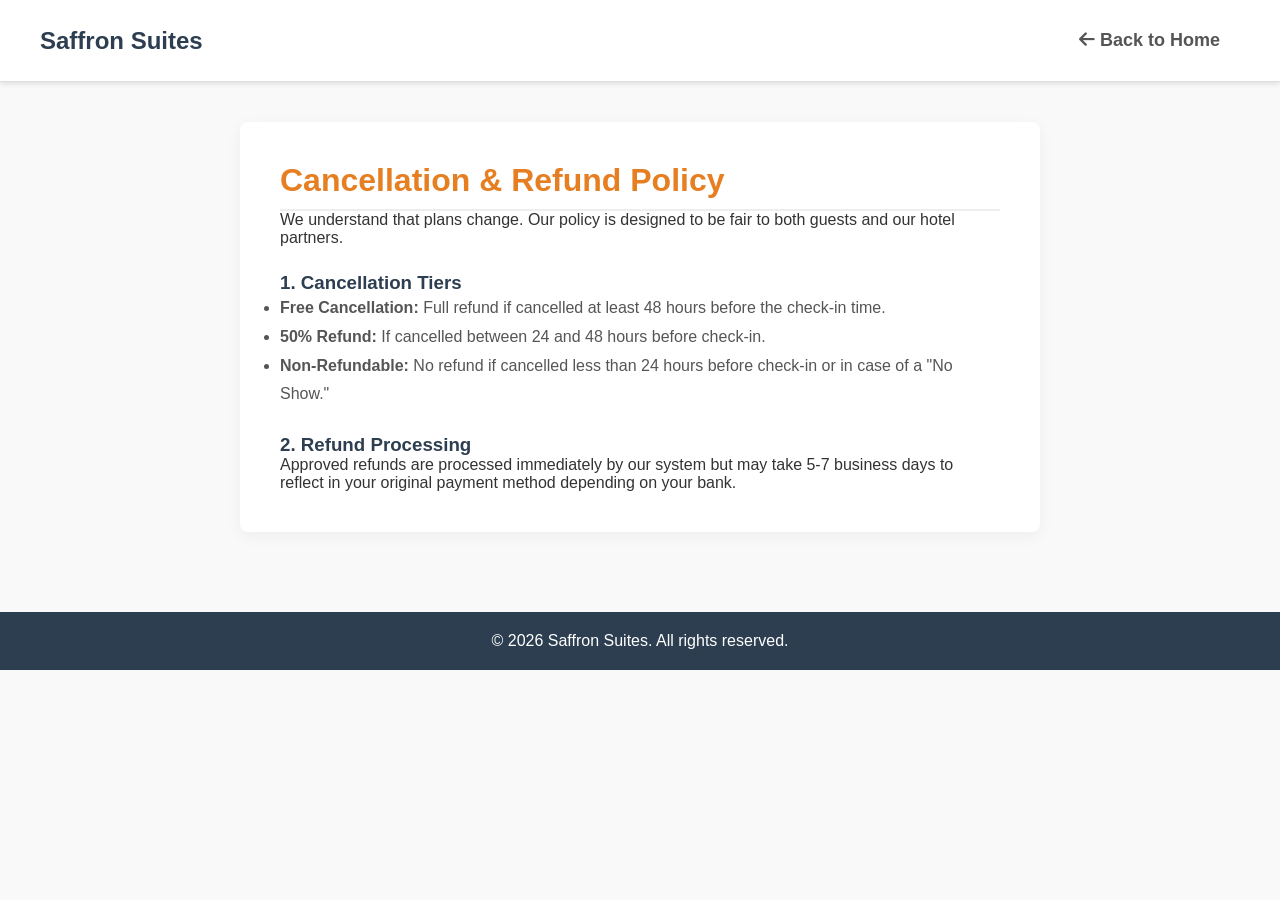
<file: cancellation.html>
<!DOCTYPE html>
<html lang="en">
<head>
    <meta charset="UTF-8">
    <meta name="viewport" content="width=device-width, initial-scale=1.0">
    <title>Cancellation Policy - Saffron Suites</title>
    <link rel="stylesheet" href="D_style.css">
    <link rel="stylesheet" href="https://cdnjs.cloudflare.com/ajax/libs/font-awesome/6.0.0/css/all.min.css">
    <style>
        body { font-family: 'Segoe UI', sans-serif; background-color: #f9f9f9; color: #333; margin: 0; }
        header { background: #fff; padding: 20px 40px; box-shadow: 0 2px 5px rgba(0,0,0,0.1); display: flex; justify-content: space-between; align-items: center; }
        .logo { font-size: 24px; font-weight: bold; color: #2c3e50; text-decoration: none; }
        back-link {
                 text-decoration: none;
                 color: #555;
                 font-weight: bold;
                 font-size: 18px; /* Increased size */
                 padding: 10px 20px;
                 border-radius: 30px;
                 transition: background 0.3s;
                }
        .back-link:hover { background: #eee;}
        .container { max-width: 800px; margin: 40px auto; background: #fff; padding: 40px; border-radius: 8px; box-shadow: 0 4px 15px rgba(0,0,0,0.05); }
        h1 { color: #e67e22; border-bottom: 2px solid #eee; padding-bottom: 10px; }
        h3 { color: #2c3e50; margin-top: 25px; }
        ul { line-height: 1.8; color: #555; }
        footer { text-align: center; padding: 20px; background-color: #2c3e50; color: white; margin-top: 40px; }
    </style>
</head>
<body>

<header>
    <a href="index.html" class="logo">Saffron Suites</a>
    <a href="index.html" class="back-link"><i class="fas fa-arrow-left"></i> Back to Home</a>
</header>

<div class="container">
    <h1>Cancellation & Refund Policy</h1>
    <p>We understand that plans change. Our policy is designed to be fair to both guests and our hotel partners.</p>

    <h3>1. Cancellation Tiers</h3>
    <ul>
        <li><strong>Free Cancellation:</strong> Full refund if cancelled at least 48 hours before the check-in time.</li>
        <li><strong>50% Refund:</strong> If cancelled between 24 and 48 hours before check-in.</li>
        <li><strong>Non-Refundable:</strong> No refund if cancelled less than 24 hours before check-in or in case of a "No Show."</li>
    </ul>

    <h3>2. Refund Processing</h3>
    <p>Approved refunds are processed immediately by our system but may take 5-7 business days to reflect in your original payment method depending on your bank.</p>
</div>

<footer><p>&copy; 2026 Saffron Suites. All rights reserved.</p></footer>

</body>
</html>
</file>
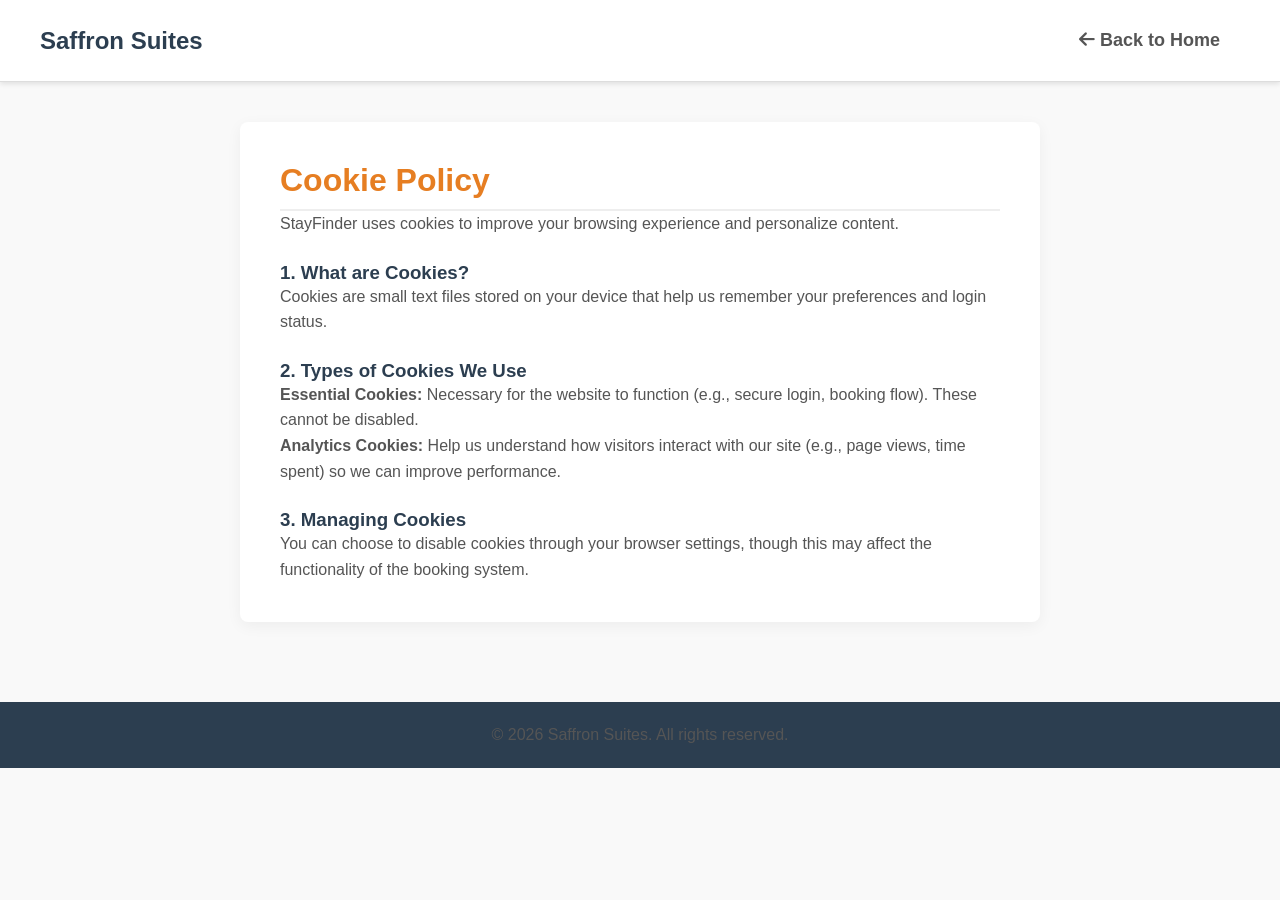
<file: cookies.html>
<!DOCTYPE html>
<html lang="en">
<head>
    <meta charset="UTF-8">
    <meta name="viewport" content="width=device-width, initial-scale=1.0">
    <title>Cookie Policy - Saffron Suites</title>
    <link rel="stylesheet" href="D_style.css">
    <link rel="stylesheet" href="https://cdnjs.cloudflare.com/ajax/libs/font-awesome/6.0.0/css/all.min.css">
    <style>
        body { font-family: 'Segoe UI', sans-serif; background-color: #f9f9f9; color: #333; margin: 0; }
        header { background: #fff; padding: 20px 40px; box-shadow: 0 2px 5px rgba(0,0,0,0.1); display: flex; justify-content: space-between; align-items: center; }
        .logo { font-size: 24px; font-weight: bold; color: #2c3e50; text-decoration: none; }
        back-link {
                 text-decoration: none;
                 color: #555;
                 font-weight: bold;
                 font-size: 18px; /* Increased size */
                 padding: 10px 20px;
                 border-radius: 30px;
                 transition: background 0.3s;
                }
        .back-link:hover { background: #eee;}
        .container { max-width: 800px; margin: 40px auto; background: #fff; padding: 40px; border-radius: 8px; box-shadow: 0 4px 15px rgba(0,0,0,0.05); }
        h1 { color: #e67e22; border-bottom: 2px solid #eee; padding-bottom: 10px; }
        h3 { color: #2c3e50; margin-top: 25px; }
        p { line-height: 1.6; color: #555; }
        footer { text-align: center; padding: 20px; background-color: #2c3e50; color: white; margin-top: 40px; }
    </style>
</head>
<body>

<header>
    <a href="index.html" class="logo">Saffron Suites</a>
    <a href="index.html" class="back-link"><i class="fas fa-arrow-left"></i> Back to Home</a>
</header>

<div class="container">
    <h1>Cookie Policy</h1>
    <p>StayFinder uses cookies to improve your browsing experience and personalize content.</p>

    <h3>1. What are Cookies?</h3>
    <p>Cookies are small text files stored on your device that help us remember your preferences and login status.</p>

    <h3>2. Types of Cookies We Use</h3>
    <p><strong>Essential Cookies:</strong> Necessary for the website to function (e.g., secure login, booking flow). These cannot be disabled.</p>
    <p><strong>Analytics Cookies:</strong> Help us understand how visitors interact with our site (e.g., page views, time spent) so we can improve performance.</p>

    <h3>3. Managing Cookies</h3>
    <p>You can choose to disable cookies through your browser settings, though this may affect the functionality of the booking system.</p>
</div>

<footer><p>&copy; 2026 Saffron Suites. All rights reserved.</p></footer>

</body>
</html>
</file>
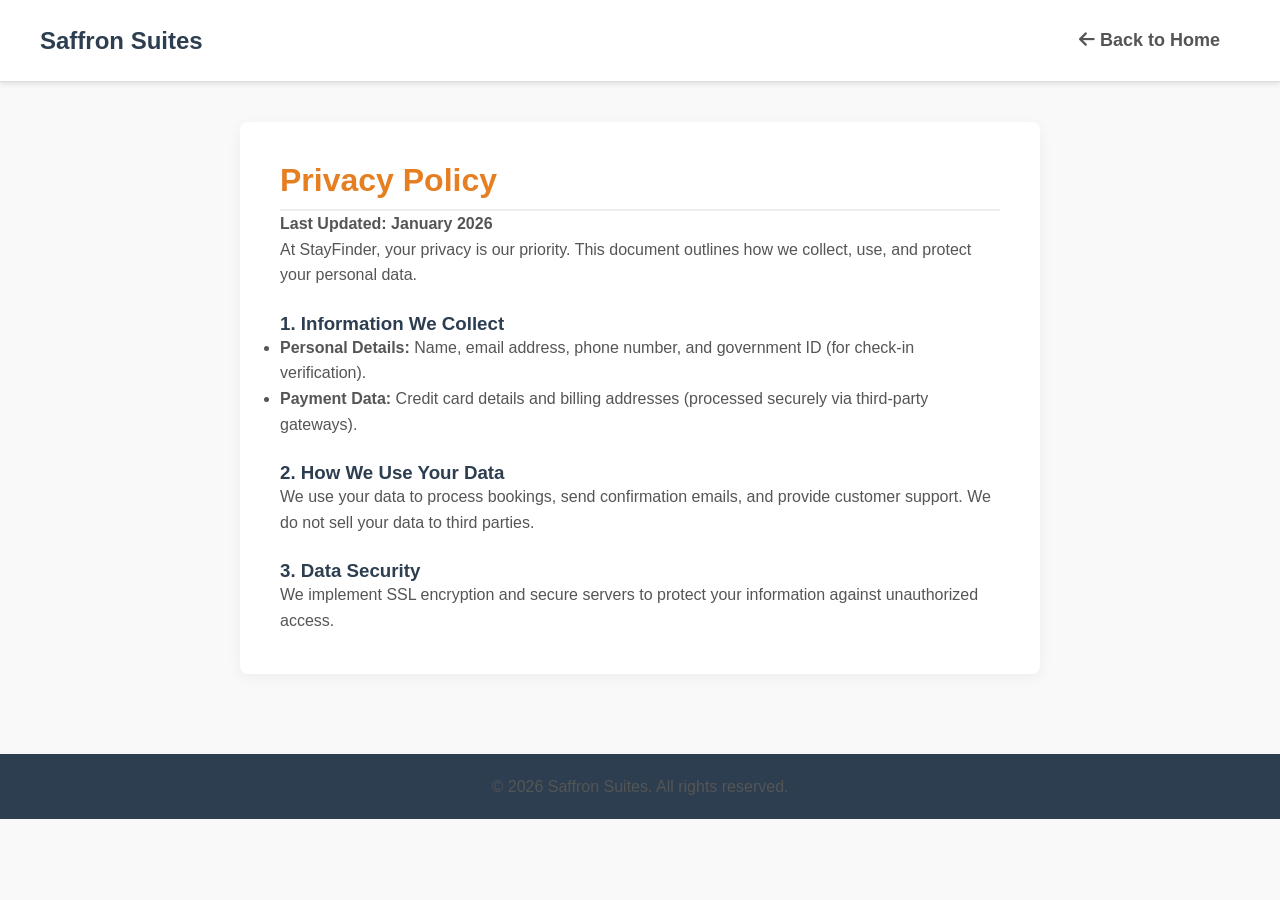
<file: privacy.html>
<!DOCTYPE html>
<html lang="en">
<head>
    <meta charset="UTF-8">
    <meta name="viewport" content="width=device-width, initial-scale=1.0">
    <title>Privacy Policy - Saffron Suites</title>
    <link rel="stylesheet" href="style.css">
    <link rel="stylesheet" href="https://cdnjs.cloudflare.com/ajax/libs/font-awesome/6.0.0/css/all.min.css">
    <style>
        body { font-family: 'Segoe UI', sans-serif; background-color: #f9f9f9; color: #333; margin: 0; }
        header { background: #fff; padding: 20px 40px; box-shadow: 0 2px 5px rgba(0,0,0,0.1); display: flex; justify-content: space-between; align-items: center; }
        .logo { font-size: 24px; font-weight: bold; color: #2c3e50; text-decoration: none; }
        .back-link {
                 text-decoration: none;
                 color: #555;
                 font-weight: bold;
                 font-size: 18px; /* Increased size */
                 padding: 10px 20px;
                 border-radius: 30px;
                 transition: background 0.3s;
                }
        .back-link:hover { background: #eee;}
        .container { max-width: 800px; margin: 40px auto; background: #fff; padding: 40px; border-radius: 8px; box-shadow: 0 4px 15px rgba(0,0,0,0.05); }
        h1 { color: #e67e22; border-bottom: 2px solid #eee; padding-bottom: 10px; }
        h3 { color: #2c3e50; margin-top: 25px; }
        p, ul { line-height: 1.6; color: #555; }
        footer { text-align: center; padding: 20px; background-color: #2c3e50; color: white; margin-top: 40px; }
    </style>
</head>
<body>

<header>
    <a href="index.html" class="logo">Saffron Suites</a>
    <a href="index.html" class="back-link"><i class="fas fa-arrow-left"></i> Back to Home</a>
</header>

<div class="container">
    <h1>Privacy Policy</h1>
    <p><strong>Last Updated: January 2026</strong></p>
    <p>At StayFinder, your privacy is our priority. This document outlines how we collect, use, and protect your personal data.</p>
    
    <h3>1. Information We Collect</h3>
    <ul>
        <li><strong>Personal Details:</strong> Name, email address, phone number, and government ID (for check-in verification).</li>
        <li><strong>Payment Data:</strong> Credit card details and billing addresses (processed securely via third-party gateways).</li>
    </ul>

    <h3>2. How We Use Your Data</h3>
    <p>We use your data to process bookings, send confirmation emails, and provide customer support. We do not sell your data to third parties.</p>

    <h3>3. Data Security</h3>
    <p>We implement SSL encryption and secure servers to protect your information against unauthorized access.</p>
</div>

<footer><p>&copy; 2026 Saffron Suites. All rights reserved.</p></footer>

</body>
</html>
</file>
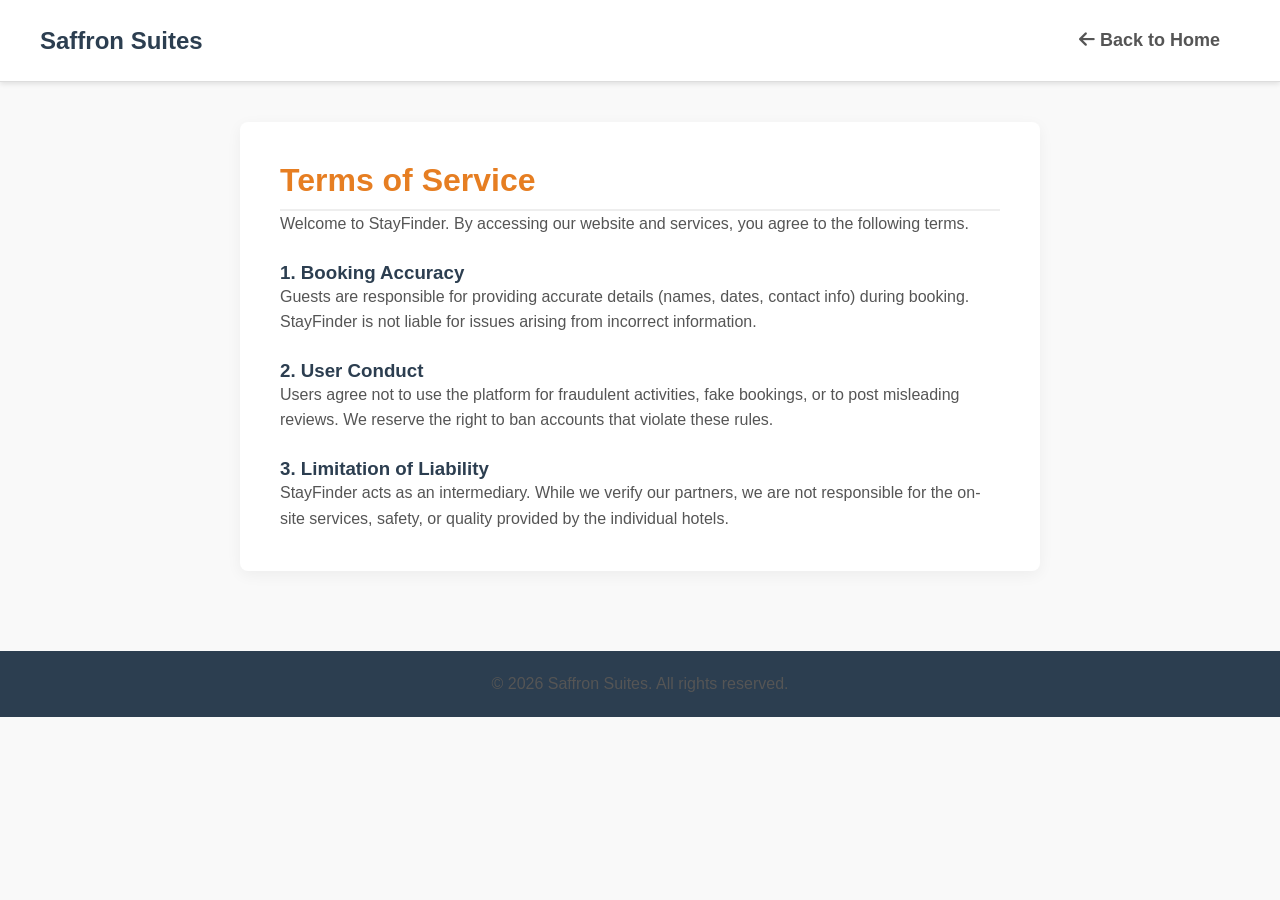
<file: terms.html>
<!DOCTYPE html>
<html lang="en">
<head>
    <meta charset="UTF-8">
    <meta name="viewport" content="width=device-width, initial-scale=1.0">
    <title>Terms of Service - Saffron Suites</title>
    <link rel="stylesheet" href="D_style.css">
    <link rel="stylesheet" href="https://cdnjs.cloudflare.com/ajax/libs/font-awesome/6.0.0/css/all.min.css">
    <style>
        body { font-family: 'Segoe UI', sans-serif; background-color: #f9f9f9; color: #333; margin: 0; }
        header { background: #fff; padding: 20px 40px; box-shadow: 0 2px 5px rgba(0,0,0,0.1); display: flex; justify-content: space-between; align-items: center; }
        .logo { font-size: 24px; font-weight: bold; color: #2c3e50; text-decoration: none; }
        back-link {
            text-decoration: none;
                 color: #555;
                 font-weight: bold;
                 font-size: 18px; /* Increased size */
                 padding: 10px 20px;
                 border-radius: 30px;
                 transition: background 0.3s;
                }
        .back-link:hover { background: #eee;}
        .container { max-width: 800px; margin: 40px auto; background: #fff; padding: 40px; border-radius: 8px; box-shadow: 0 4px 15px rgba(0,0,0,0.05); }
        h1 { color: #e67e22; border-bottom: 2px solid #eee; padding-bottom: 10px; }
        h3 { color: #2c3e50; margin-top: 25px; }
        p { line-height: 1.6; color: #555; }
        footer { text-align: center; padding: 20px; background-color: #2c3e50; color: white; margin-top: 40px; }
    </style>
</head>
<body>

<header>
    <a href="index.html" class="logo">Saffron Suites</a>
    <a href="index.html" class="back-link"><i class="fas fa-arrow-left"></i> Back to Home</a>
</header>

<div class="container">
    <h1>Terms of Service</h1>
    <p>Welcome to StayFinder. By accessing our website and services, you agree to the following terms.</p>

    <h3>1. Booking Accuracy</h3>
    <p>Guests are responsible for providing accurate details (names, dates, contact info) during booking. StayFinder is not liable for issues arising from incorrect information.</p>

    <h3>2. User Conduct</h3>
    <p>Users agree not to use the platform for fraudulent activities, fake bookings, or to post misleading reviews. We reserve the right to ban accounts that violate these rules.</p>

    <h3>3. Limitation of Liability</h3>
    <p>StayFinder acts as an intermediary. While we verify our partners, we are not responsible for the on-site services, safety, or quality provided by the individual hotels.</p>
</div>

<footer><p>&copy; 2026 Saffron Suites. All rights reserved.</p></footer>

</body>
</html>
</file>
<file: D_style.css>
/* =========================================
   GLOBAL RESET
   ========================================= */
   * {
    margin: 0;
    padding: 0;
    box-sizing: border-box;
    font-family: 'Segoe UI', Tahoma, Geneva, Verdana, sans-serif;
}

body {
    background: #f7f7f7;
    display: flex;
    flex-direction: column;
    min-height: 100vh;
}

/* =========================================
   HEADER
   ========================================= */
header {
    display: flex;
    justify-content: space-between;
    align-items: center;
    padding: 20px 50px; /* Increased padding */
    background: white;
    border-bottom: 1px solid #ddd;
    position: sticky;
    top: 0;
    z-index: 1000;
}

.logo {
    color: #e74c3c;
    font-size: 32px; /* Increased size */
    font-weight: bold;
}

.back-link {
    text-decoration: none;
    color: #555;
    font-weight: bold;
    font-size: 18px; /* Increased size */
    padding: 10px 20px;
    border-radius: 30px;
    transition: background 0.3s;
}

.back-link:hover {
    background: #eee;
}

.details-wrapper {
    /* CHANGED: Increased max-width from 1200px to 1400px */
    max-width: 1400px;
    margin: 50px auto;
    background: #fff;
    /* CHANGED: Increased padding */
    padding: 50px;
    border-radius: 20px;
    box-shadow: 0 10px 30px rgba(0,0,0,0.08);
    display: flex;
    gap: 60px; /* Increased gap between image and text */
}

.gallery-section {
    flex: 1.3; /* Gives image slightly more width than text */
    min-width: 0; 
}

.main-image-box {
    width: 100%;
    /* CHANGED: Increased height from 400px to 550px */
    height: 550px; 
    overflow: hidden;
    border-radius: 15px;
    margin-bottom: 20px;
    border: 1px solid #eee;
    box-shadow: 0 5px 15px rgba(0,0,0,0.1);
}

.main-image-box img {
    width: 100%;
    height: 100%;
    object-fit: cover;
    transition: transform 0.3s ease;
}

.main-image-box:hover img {
    transform: scale(1.05);
}

.thumbnail-row {
    display: flex;
    gap: 15px;
    overflow-x: auto;
    padding-bottom: 10px;
}

.thumbnail {
    /* CHANGED: Increased thumbnail size */
    width: 110px;
    height: 85px;
    object-fit: cover;
    border-radius: 10px;
    cursor: pointer;
    opacity: 0.6;
    transition: 0.3s;
    border: 3px solid transparent;
}

.thumbnail:hover, .thumbnail.active-thumb {
    opacity: 1;
    border-color: #e74c3c;
    transform: translateY(-3px);
}

.info-section {
    flex: 1;
    display: flex;
    flex-direction: column;
}

.info-header h1 {
    /* CHANGED: Much larger title */
    font-size: 42px; 
    color: #2c3e50;
    margin-bottom: 10px;
    line-height: 1.2;
}

.location-text {
    color: #7f8c8d;
    font-size: 18px; /* Increased size */
    margin-bottom: 25px;
}

.price-rating-box {
    display: flex;
    justify-content: space-between;
    align-items: center;
    background: #f8f9fa;
    padding: 25px; /* Increased padding */
    border-radius: 15px;
    margin-bottom: 30px;
    border: 1px solid #eee;
}

.price-box {
    display: flex;
    flex-direction: column;
}

.price-label {
    font-size: 14px;
    color: #888;
    text-transform: uppercase;
    letter-spacing: 1px;
}

.price-value {
    /* CHANGED: Large, bold price */
    font-size: 36px;
    font-weight: 800;
    color: #27ae60;
}

.rating-box {
    text-align: right;
}

.rating-badge {
    background: #e67e22;
    color: white;
    padding: 8px 15px;
    border-radius: 8px;
    font-weight: bold;
    font-size: 20px; /* Larger badge */
}

.rating-text {
    display: block;
    margin-top: 5px;
    font-size: 14px;
    color: #666;
    font-weight: bold;
}

hr {
    border: 0;
    height: 1px;
    background: #eee;
    margin-bottom: 30px;
}

.description-box h3, .amenities-box h3 {
    font-size: 24px;
    margin-bottom: 15px;
    color: #333;
}

.description-box p {
    /* CHANGED: Larger body text for readability */
    font-size: 18px; 
    line-height: 1.8;
    color: #555;
    margin-bottom: 35px;
}

.amenities-grid {
    display: grid;
    /* CHANGED: Wider columns */
    grid-template-columns: repeat(2, 1fr);
    gap: 20px; /* Increased gap */
    margin-bottom: 40px;
}

.amenities-grid span {
    color: #444;
    font-size: 17px; /* Larger text */
    display: flex;
    align-items: center;
    background: #f9f9f9;
    padding: 10px 15px;
    border-radius: 8px;
}

.amenities-grid i {
    color: #e74c3c;
    width: 30px;
    font-size: 18px;
}

.book-btn {
    background: #e74c3c;
    color: white;
    border: none;
    /* CHANGED: Big, chunky button */
    padding: 22px; 
    font-size: 22px;
    font-weight: bold;
    border-radius: 12px;
    cursor: pointer;
    transition: all 0.3s ease;
    margin-top: auto;
    text-transform: uppercase;
    letter-spacing: 1px;
    box-shadow: 0 4px 15px rgba(231, 76, 60, 0.3);
}

.book-btn:hover {
    background: #c0392b;
    transform: translateY(-3px);
    box-shadow: 0 8px 25px rgba(231, 76, 60, 0.4);
}

footer {
    background-color: #222;
    color: #fff;
    padding: 40px;
    margin-top: auto;
    text-align: center;
}

@media (max-width: 900px) {
    .details-wrapper {
        flex-direction: column;
        padding: 30px;
        margin: 20px;
    }
    
    .gallery-section {
        flex: auto;
    }

    .main-image-box {
        height: 350px;
    }

    .info-header h1 {
        font-size: 32px;
    }
}
</file>
<file: style.css>
/* --- Base Styles --- */
* {
    margin: 0;
    padding: 0;
    box-sizing: border-box;
    font-family: Arial, sans-serif;
}

body {
    background: #f7f7f7;
    display: flex;
    flex-direction: column;
    min-height: 100vh;
}

header {
    display: flex;
    justify-content: space-between;
    align-items: center;
    padding: 15px 40px;
    background: white;
    border-bottom: 1px solid #ddd;
    position: sticky;
    top: 0;
    z-index: 1000;
}

.logo {
    color: red;
    font-size: 28px;
    font-weight: bold;
}

.search-container {
    display: flex;
    align-items: center;
    background: white;
    border: 1px solid #ccc;
    border-radius: 30px;
    padding: 8px 15px;
    width: 300px;
    transition: box-shadow 0.3s ease;
}

.search-container:focus-within {
    box-shadow: 0 0 8px rgba(0,0,0,0.1);
    border-color: #aaa;
}

.search-container svg {
    flex-shrink: 0;
    stroke: #666;
}

.search-container input {
    border: none;
    outline: none;
    width: 100%;
    font-size: 14px;
    margin-left: 10px;
    background: transparent;
}

.listings {
    padding: 40px;
    display: grid;
    grid-template-columns: repeat(auto-fit, minmax(250px, 1fr));
    gap: 25px;
    flex: 1; 
}

.card {
    background: white;
    border-radius: 12px;
    overflow: hidden;
    box-shadow: 0 4px 10px rgba(0,0,0,0.1);
    transition: transform 0.3s;
    cursor: pointer;
    display: flex;
    flex-direction: column;
}

.card:hover {
    transform: scale(1.03);
}

.card img {
    width: 100%;
    height: 180px;
    object-fit: cover;
}

.card h3 {
    padding: 10px;
    font-size: 16px;
    margin-bottom: auto;
}

.card p {
    padding: 0 10px;
    color: #555;
    margin-bottom: 5px;
}

.card span {
    display: block;
    padding: 10px;
    font-weight: bold;
    color: #e67e22; /* Gold for stars */
}

.details-container {
    max-width: 1000px;
    margin: 40px auto;
    background: white;
    padding: 30px;
    border-radius: 12px;
    box-shadow: 0 4px 15px rgba(0,0,0,0.1);
    display: flex;
    flex-wrap: wrap;
    gap: 30px;
    flex: 1; /* Pushes footer down */
}

.details-img {
    flex: 1;
    min-width: 400px;
}

.details-img img {
    width: 100%;
    border-radius: 12px;
    object-fit: cover;
}

.details-info {
    flex: 1;
    min-width: 300px;
}

.details-info h1 {
    color: #2c3e50;
    margin-bottom: 10px;
}

.details-info .location {
    color: #666;
    font-style: italic;
    margin-bottom: 20px;
    display: block;
}

.price-tag {
    font-size: 24px;
    color: #2ecc71;
    font-weight: bold;
    margin-bottom: 15px;
    display: block;
}

.rating-tag {
    font-size: 18px;
    color: #e67e22;
    margin-bottom: 20px;
    display: block;
}

.desc {
    line-height: 1.6;
    color: #444;
    margin-bottom: 30px;
}

.btn {
    display: inline-block;
    padding: 12px 25px;
    background-color: #ff4757;
    color: white;
    text-decoration: none;
    border-radius: 5px;
    font-weight: bold;
    transition: background 0.3s;
    border: none;
    cursor: pointer;
    font-size: 14px;
}

.btn:hover {
    background-color: #e84118;
}

.back-btn {
    background-color: #333;
    margin-right: 10px;
}

footer {
    background-color: #222;
    color: #fff;
    padding: 50px 20px 20px;
    margin-top: auto;
}

.footer-container {
    display: flex;
    flex-wrap: wrap;
    justify-content: space-between;
    max-width: 1200px;
    margin: 0 auto;
    padding-bottom: 30px;
    border-bottom: 1px solid #444;
}

.footer-section {
    flex: 1;
    min-width: 250px;
    margin-bottom: 20px;
    padding-right: 20px;
}

.footer-section h3 {
    font-size: 18px;
    margin-bottom: 20px;
    color: #ff6b6b;
}

.footer-section p {
    font-size: 14px;
    line-height: 1.6;
    color: #ccc;
    margin-bottom: 10px;
    padding: 0;
}

.footer-section ul {
    list-style: none;
    padding: 0;
}

.footer-section ul li {
    margin-bottom: 10px;
}

.footer-section ul li a {
    color: #ccc;
    text-decoration: none;
    transition: color 0.3s;
    font-size: 14px;
}

.footer-section ul li a:hover {
    color: #fff;
    text-decoration: underline;
}

.footer-bottom {
    text-align: center;
    padding-top: 20px;
    font-size: 13px;
    color: #888;
}

@media (max-width: 768px) {
    header {
        flex-direction: column;
        gap: 15px;
        text-align: center;
    }

    .search-container {
        width: 100%; 
        max-width: 400px;
    }

    .footer-container {
        flex-direction: column;
        text-align: center;
    }

    .footer-section {
        padding-right: 0;
    }

    .details-img {
        min-width: 100%;
    }
}
</file>
